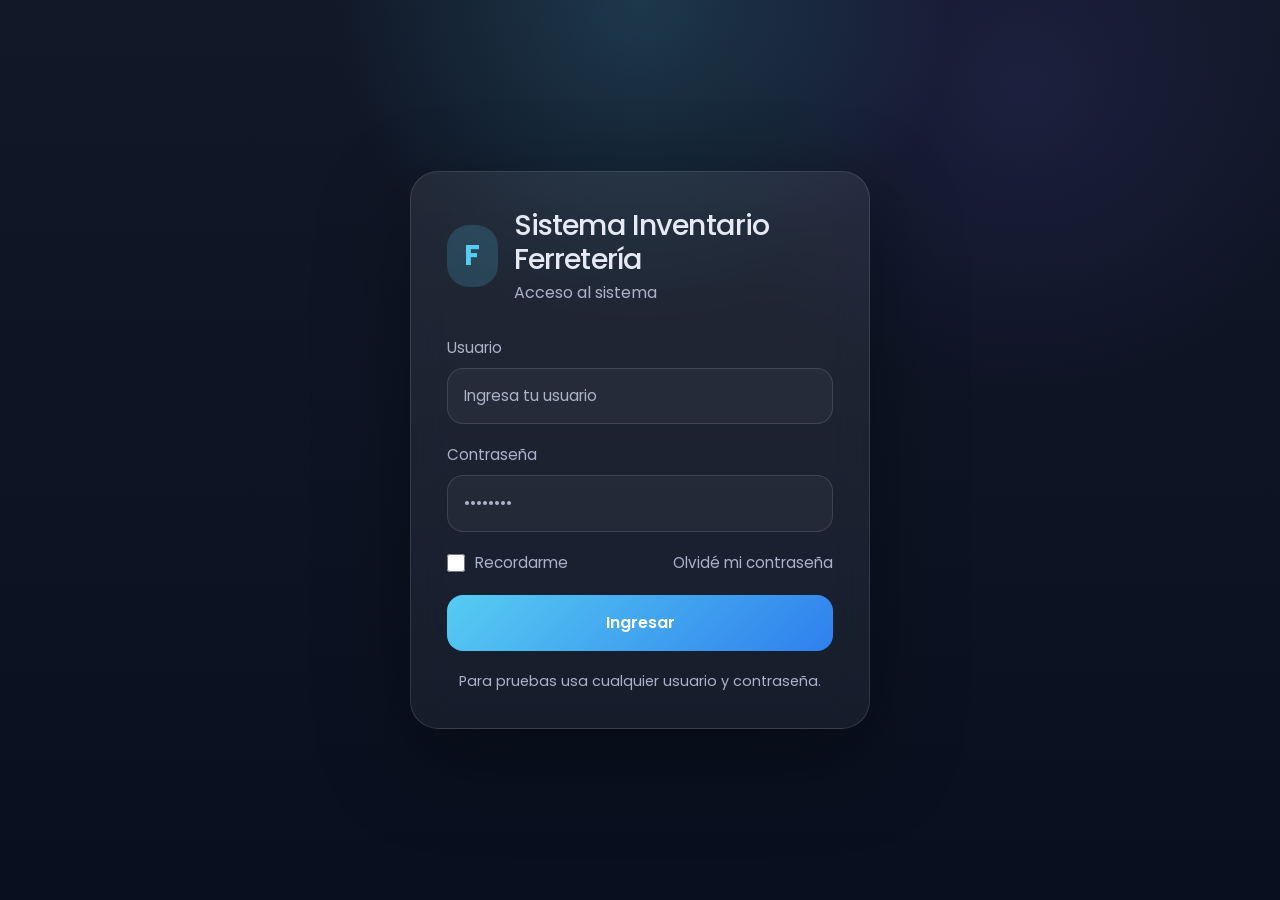
<file: index.html>
<!DOCTYPE html>
<html lang="es">
<head>
  <meta charset="UTF-8">
  <meta name="viewport" content="width=device-width, initial-scale=1.0">
  <title>Login Ferretería</title>
  <link rel="preconnect" href="https://fonts.googleapis.com">
  <link rel="preconnect" href="https://fonts.gstatic.com" crossorigin>
  <link href="https://fonts.googleapis.com/css2?family=Poppins:wght@400;500;600;700&display=swap" rel="stylesheet">
  <link rel="stylesheet" href="https://cdnjs.cloudflare.com/ajax/libs/font-awesome/6.5.1/css/all.min.css" referrerpolicy="no-referrer" />
  <link href="https://cdn.jsdelivr.net/npm/bootstrap@5.3.2/dist/css/bootstrap.min.css" rel="stylesheet" integrity="sha384-8bFch1e0xPz4Icm+GBJbT3gyPP5P3s3trl7T/0V8Zq0HsVn2gYx1RMdRR9r+z3bz" crossorigin="anonymous">
  <link rel="stylesheet" href="styles.css">
</head>
<body>
  <div class="login-wrapper">
    <div class="login-card">
      <div class="login-brand">
        <div class="brand-icon">F</div>
        <div>
          <h1>Sistema Inventario Ferretería</h1>
          <p>Acceso al sistema</p>
        </div>
      </div>
      <form id="loginForm" class="login-form">
        <div class="form-group">
          <label for="username">Usuario</label>
          <input type="text" id="username" name="username" placeholder="Ingresa tu usuario" autocomplete="username">
        </div>
        <div class="form-group">
          <label for="password">Contraseña</label>
          <input type="password" id="password" name="password" placeholder="••••••••" autocomplete="current-password">
        </div>
        <div class="form-bottom">
          <label class="checkbox">
            <input type="checkbox" id="remember">
            <span>Recordarme</span>
          </label>
          <button type="button" id="forgotButton" class="ghost">Olvidé mi contraseña</button>
        </div>
        <button type="submit" class="primary-btn">Ingresar</button>
        <p class="login-hint">Para pruebas usa cualquier usuario y contraseña.</p>
      </form>
      <div id="loginMessage" class="login-message"></div>
    </div>
  </div>
  <script src="https://cdn.jsdelivr.net/npm/bootstrap@5.3.2/dist/js/bootstrap.bundle.min.js" integrity="sha384-1f5vYpXkK2F7l4r9FkQ9sU9oI6F0kU8f4f3TOC4C2d0V8qG1b9TqK7pL3sB6c4fT" crossorigin="anonymous"></script>
  <script src="script.js"></script>
</body>
</html>
</file>
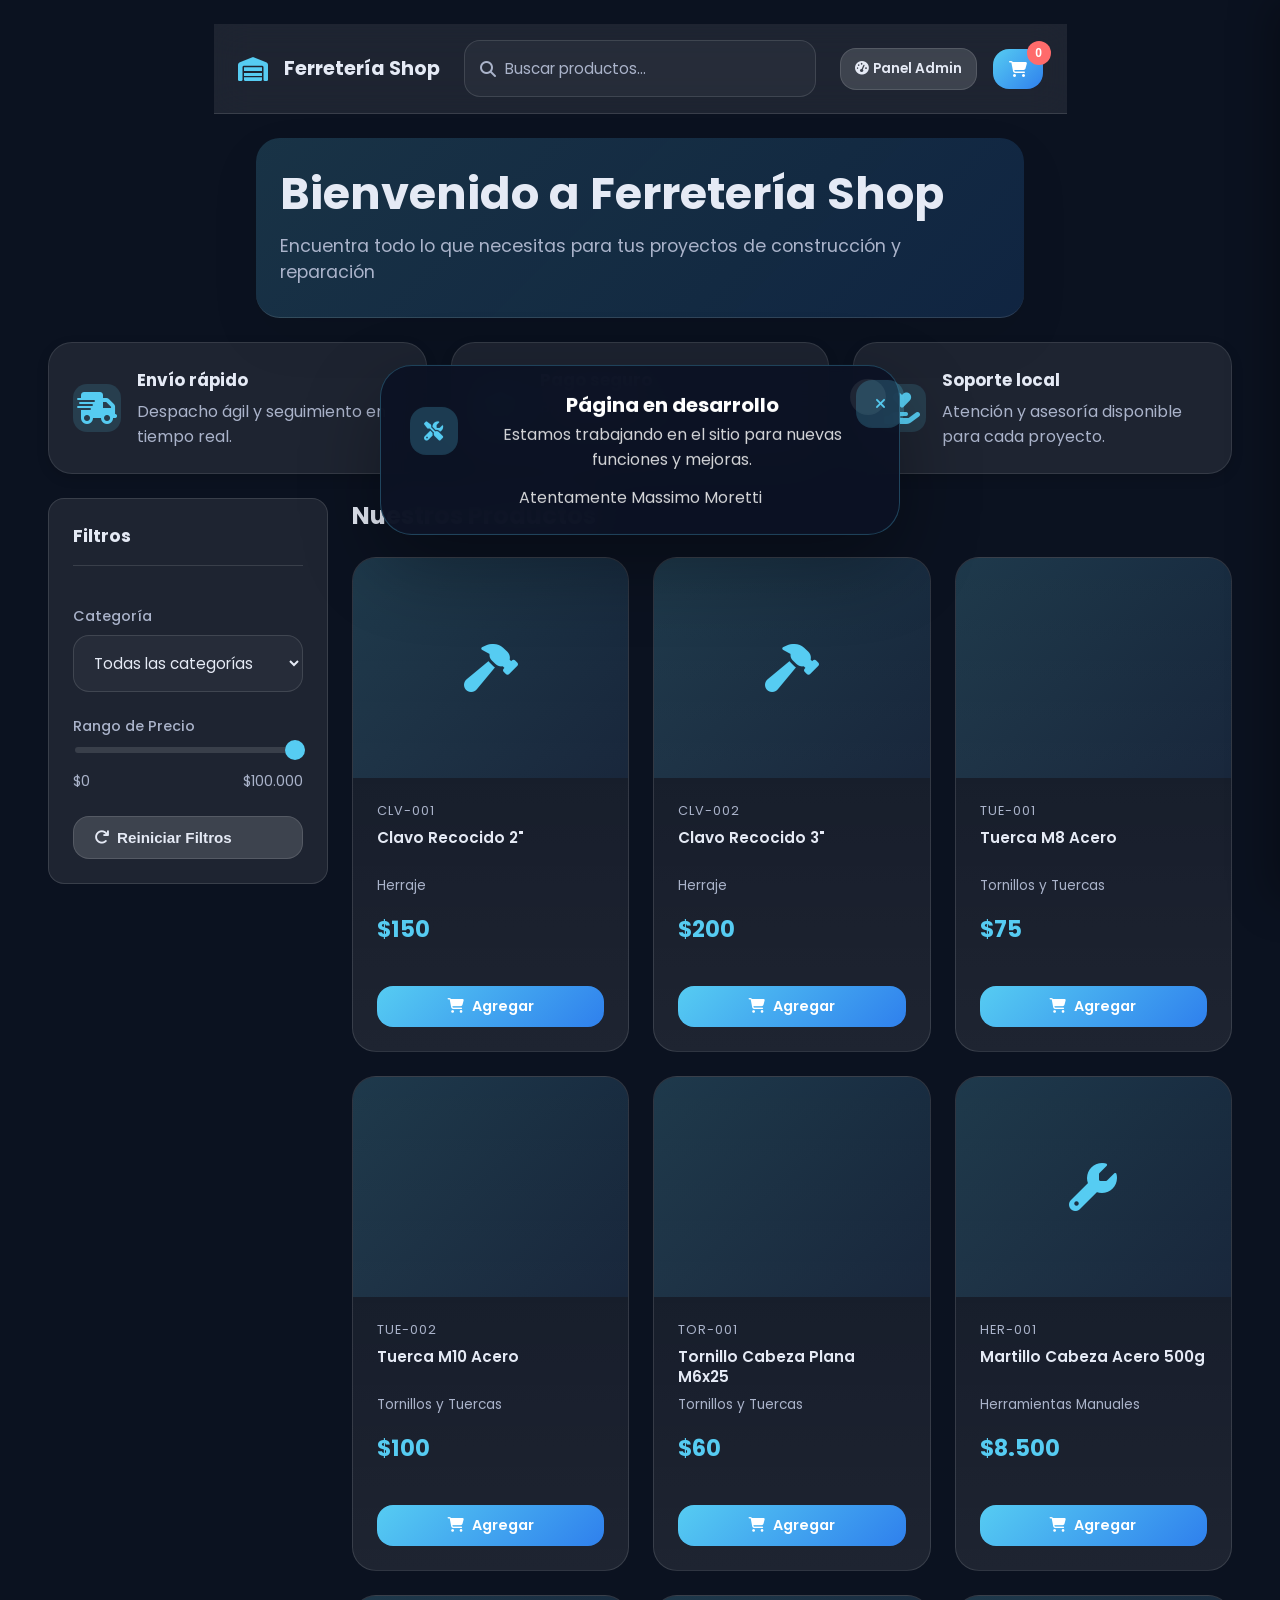
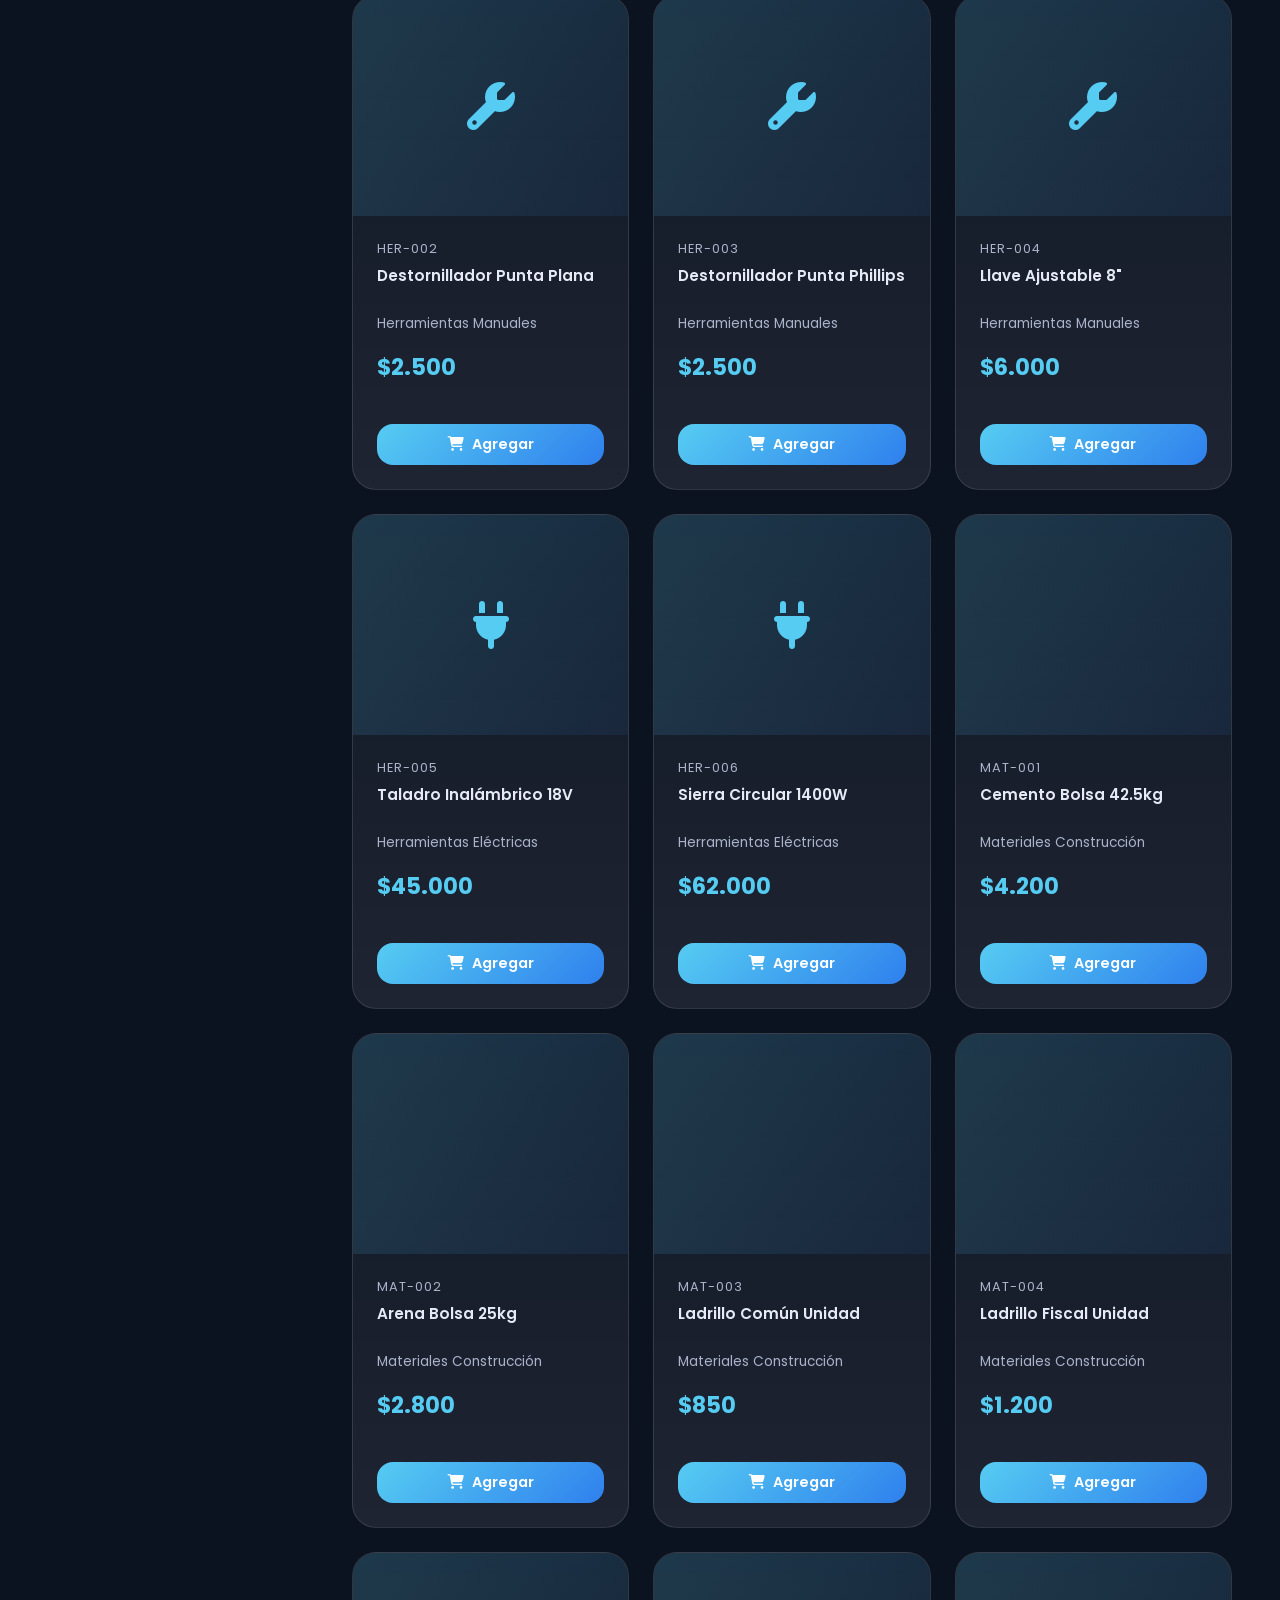
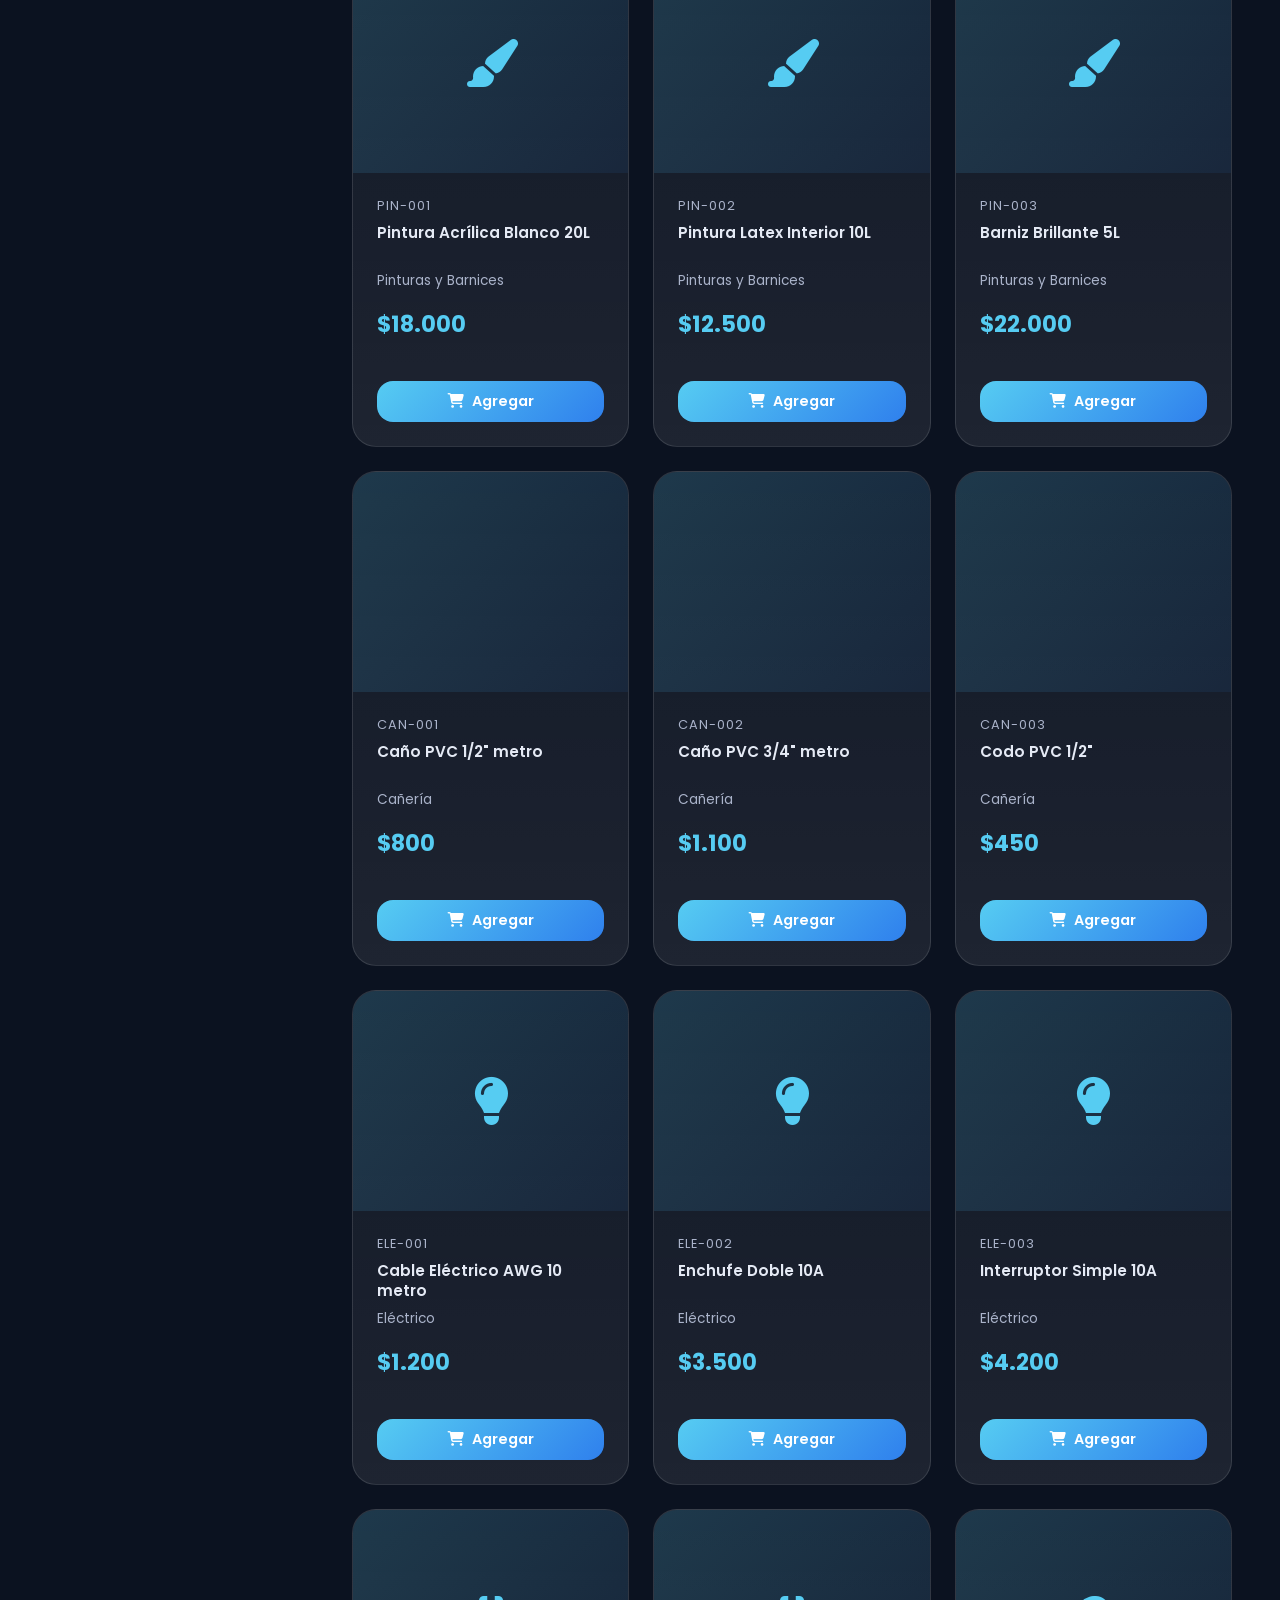
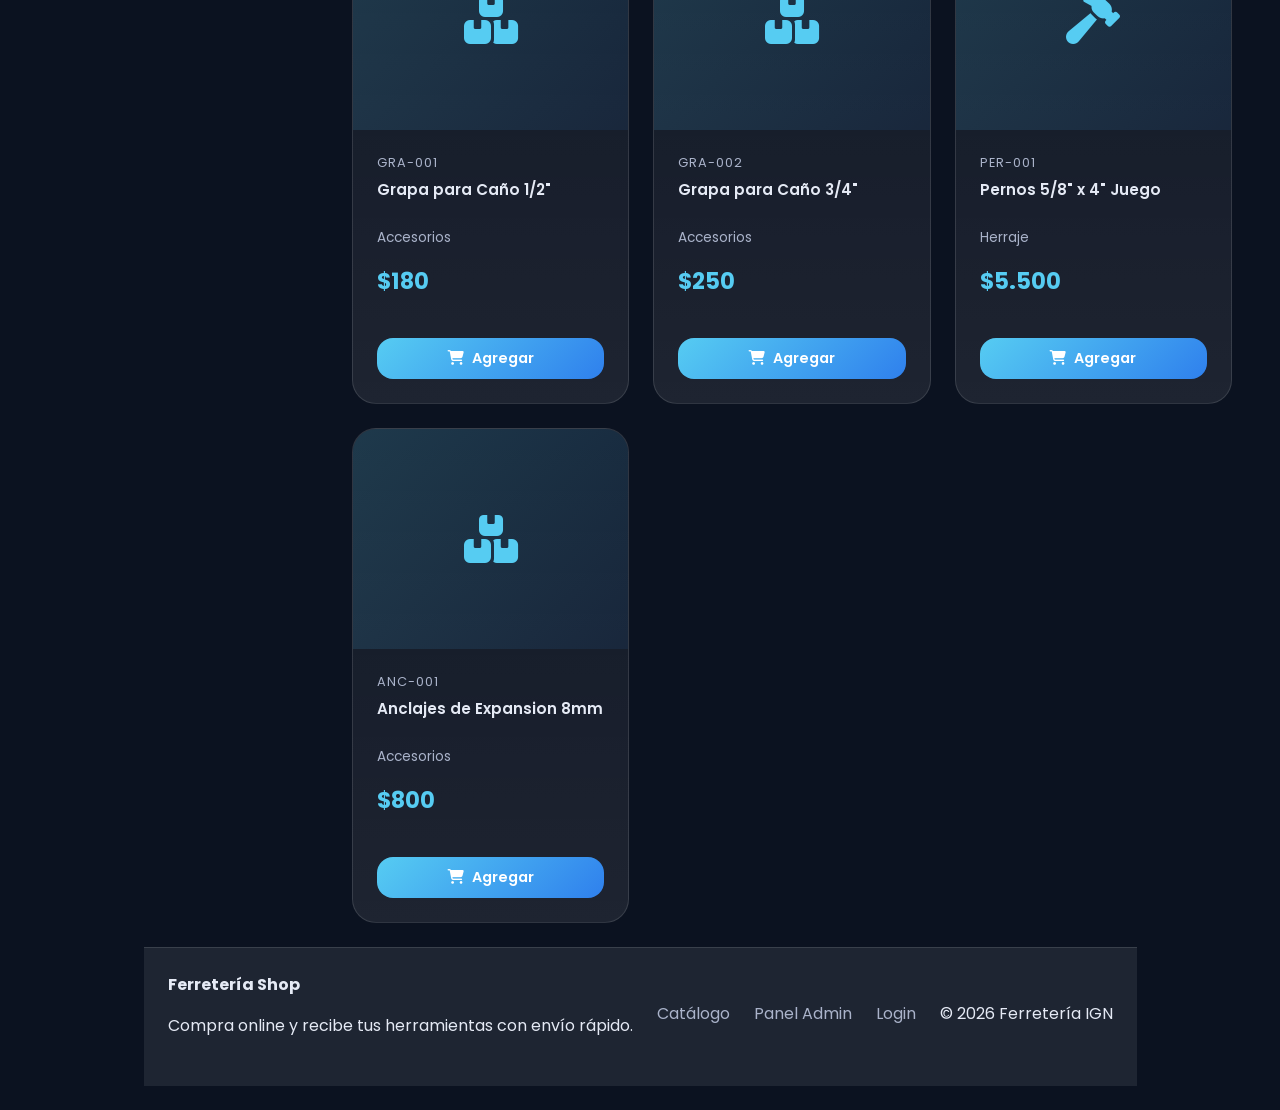
<file: tienda.html>
<!DOCTYPE html>
<html lang="es">
<head>
  <meta charset="UTF-8">
  <meta name="viewport" content="width=device-width, initial-scale=1.0">
  <title>Tienda Online - Ferretería</title>
  <link rel="preconnect" href="https://fonts.googleapis.com">
  <link rel="preconnect" href="https://fonts.gstatic.com" crossorigin>
  <link href="https://fonts.googleapis.com/css2?family=Poppins:wght@400;500;600;700&display=swap" rel="stylesheet">
  <link rel="stylesheet" href="https://cdnjs.cloudflare.com/ajax/libs/font-awesome/6.5.1/css/all.min.css" referrerpolicy="no-referrer" />
  <link rel="stylesheet" href="styles.css">
  <link rel="stylesheet" href="css/shop.css">
</head>
<body class="shop-body">
  <div class="site-alert" id="siteAlert">
    <div class="alert-content">
      <div class="alert-top">
        <i class="fas fa-tools"></i>
        <div>
          <strong>Página en desarrollo</strong>
          <p class="alert-text">Estamos trabajando en el sitio para nuevas funciones y mejoras.</p>
        </div>
      </div>
      <p class="alert-text">Atentamente Massimo Moretti</p>
    </div>
    <button class="alert-close" id="siteAlertClose" aria-label="Cerrar aviso">
      <i class="fas fa-times"></i>
    </button>
  </div>
  <!-- Header/Navegación -->
  <header class="shop-header">
    <div class="header-container">
      <div class="header-logo">
        <i class="fas fa-warehouse"></i>
        <span>Ferretería Shop</span>
      </div>

      <div class="header-search">
        <input type="text" id="searchProducts" placeholder="Buscar productos...">
        <i class="fas fa-search"></i>
      </div>

      <div class="header-actions">
        <a class="btn btn-secondary btn-small header-link" href="dashboard.html">
          <i class="fas fa-tachometer-alt"></i>
          <span>Panel Admin</span>
        </a>
        <button class="btn-cart" id="cartToggle">
          <i class="fas fa-shopping-cart"></i>
          <span class="cart-badge" id="cartBadge">0</span>
        </button>
      </div>
    </div>
  </header>

  <!-- Hero Section -->
  <section class="hero">
    <div class="hero-content">
      <h1>Bienvenido a Ferretería Shop</h1>
      <p>Encuentra todo lo que necesitas para tus proyectos de construcción y reparación</p>
    </div>
  </section>

  <section class="shop-highlights">
    <div class="highlight-card">
      <i class="fas fa-truck-fast"></i>
      <div>
        <h3>Envío rápido</h3>
        <p>Despacho ágil y seguimiento en tiempo real.</p>
      </div>
    </div>
    <div class="highlight-card">
      <i class="fas fa-shield-halved"></i>
      <div>
        <h3>Pago seguro</h3>
        <p>Pago seguro con tarjetas y medios locales.</p>
      </div>
    </div>
    <div class="highlight-card">
      <i class="fas fa-hand-holding-heart"></i>
      <div>
        <h3>Soporte local</h3>
        <p>Atención y asesoría disponible para cada proyecto.</p>
      </div>
    </div>
  </section>

  <!-- Main Content -->
  <main class="shop-main">
    <!-- Filtros Sidebar -->
    <aside class="filters-sidebar">
      <div class="filters-header">
        <h3>Filtros</h3>
        <button class="filters-toggle-close" id="filtersClose">
          <i class="fas fa-times"></i>
        </button>
      </div>

      <div class="filter-group">
        <label for="categorySelect">Categoría</label>
        <select id="categorySelect" class="filter-select">
          <option value="">Todas las categorías</option>
        </select>
      </div>

      <div class="filter-group">
        <label>Rango de Precio</label>
        <input type="range" id="priceRange" min="0" max="100000" step="1000" value="100000">
        <div class="price-display">
          <span>$0</span>
          <span id="priceValue">$100.000</span>
        </div>
      </div>

      <button class="btn btn-secondary" id="resetFilters">
        <i class="fas fa-redo"></i>
        Reiniciar Filtros
      </button>
    </aside>

    <!-- Productos Grid -->
    <section class="products-section">
      <div class="products-header">
        <h2>Nuestros Productos</h2>
        <button class="filters-toggle" id="filtersToggle">
          <i class="fas fa-filter"></i>
        </button>
      </div>

      <div class="products-grid" id="productsGrid">
        <!-- Productos dinámicos -->
      </div>

      <div id="noProducts" style="display: none;">
        <p style="text-align: center; color: var(--text-muted); padding: 60px 20px;">
          No se encontraron productos. Intenta con otros filtros.
        </p>
      </div>
    </section>
  </main>

  <!-- Sidebar Carrito -->
  <div id="cartSidebar" class="cart-sidebar">
    <div class="cart-header">
      <h2>Mi Carrito</h2>
      <button class="close-btn" id="cartClose">
        <i class="fas fa-times"></i>
      </button>
    </div>

    <div class="cart-items-container">
      <div id="cartItems" class="cart-items">
        <!-- Items dinámicos -->
      </div>
      <div id="emptyCart" class="empty-cart">
        <i class="fas fa-shopping-cart"></i>
        <p>Tu carrito está vacío</p>
      </div>
    </div>

    <div class="cart-footer">
      <div class="cart-totals">
        <div class="totals-row">
          <span>Subtotal</span>
          <span id="cartSubtotal">$0</span>
        </div>
        <div class="totals-row">
          <span>IVA (19%)</span>
          <span id="cartIVA">$0</span>
        </div>
        <div class="totals-row shipping-row" style="display: none;" id="shippingRow">
          <span>Envío</span>
          <span id="cartShipping">$0</span>
        </div>
        <div class="totals-row total-row">
          <span>Total</span>
          <span id="cartTotal">$0</span>
        </div>
      </div>

      <button class="btn btn-primary btn-shipping" id="calcShippingBtn">
        <i class="fas fa-map-marker-alt"></i>
        <span>Calcular Envío</span>
      </button>

      <button class="btn btn-success btn-checkout" id="checkoutBtn" style="display: none;">
        <i class="fas fa-credit-card"></i>
        <span>Procesar Compra</span>
      </button>
    </div>
  </div>

  <!-- Modal Geolocalización -->
  <div id="shippingModal" class="modal-overlay">
    <div class="modal">
      <div class="modal-header">
        <h2>Calcular Costo de Envío</h2>
        <button class="modal-close" id="shippingModalClose">
          <i class="fas fa-times"></i>
        </button>
      </div>

      <div class="shipping-options">
        <div class="shipping-option">
          <h3>
            <i class="fas fa-location-dot"></i>
            Usar Geolocalización
          </h3>
          <p>Detectaremos tu ubicación automáticamente</p>
          <button class="btn btn-primary" id="useGeolocBtn">
            <i class="fas fa-map-marker-alt"></i>
            Detectar Ubicación
          </button>
        </div>

        <div class="shipping-divider">O</div>

        <div class="shipping-option">
          <h3>
            <i class="fas fa-map"></i>
            Seleccionar Comuna
          </h3>
          <p>Elige tu zona de entrega</p>
          <select id="communeSelect" class="filter-select">
            <option value="">Selecciona una comuna</option>
          </select>
          <button class="btn btn-primary" id="useCommuneBtn">
            <i class="fas fa-check"></i>
            Confirmar
          </button>
        </div>
      </div>

      <div id="geolocLoading" style="display: none; text-align: center; padding: 20px;">
        <div class="spinner"></div>
        <p>Detectando ubicación...</p>
      </div>

      <div id="shippingResult" style="display: none;">
        <div class="result-content">
          <h4>Detalles del Envío</h4>
          <div class="result-row">
            <span>Distancia:</span>
            <strong id="resultDistance">0 km</strong>
          </div>
          <div class="result-row">
            <span>Costo de Envío:</span>
            <strong id="resultShippingCost">$0</strong>
          </div>
          <button class="btn btn-success" id="confirmShippingBtn">
            <i class="fas fa-check"></i>
            Confirmar Envío
          </button>
        </div>
      </div>
    </div>
  </div>

  <!-- Modal Confirmación Compra -->
  <div id="checkoutModal" class="modal-overlay">
    <div class="modal">
      <div class="modal-header">
        <h2>Confirmación de Compra</h2>
        <button class="modal-close" id="checkoutModalClose">
          <i class="fas fa-times"></i>
        </button>
      </div>

      <div id="orderConfirmation">
        <div class="confirmation-icon">
          <i class="fas fa-check-circle"></i>
        </div>
        <h3 id="confirmOrderId">Orden #ORD-123456</h3>
        <div class="confirmation-details">
          <div class="detail-row">
            <span>Total:</span>
            <strong id="confirmTotal">$0</strong>
          </div>
          <div class="detail-row">
            <span>Productos:</span>
            <strong id="confirmItemCount">0</strong>
          </div>
          <div class="detail-row">
            <span>Estado:</span>
            <strong style="color: var(--warning);">Pendiente de Envío</strong>
          </div>
        </div>

        <div class="confirmation-actions">
          <button class="btn btn-secondary" id="continueShoppingBtn">
            <i class="fas fa-arrow-left"></i>
            Seguir Comprando
          </button>
          <button class="btn btn-primary" id="downloadReceiptBtn">
            <i class="fas fa-download"></i>
            Descargar Recibo
          </button>
        </div>
      </div>
    </div>
  </div>

  <!-- Spinner -->
  <div id="globalSpinner" style="display: none;">
    <div class="spinner"></div>
  </div>

  <footer class="shop-footer">
    <div class="footer-inner">
      <div>
        <strong>Ferretería Shop</strong>
        <p>Compra online y recibe tus herramientas con envío rápido.</p>
      </div>
      <div class="footer-links">
        <a href="tienda.html">Catálogo</a>
        <a href="dashboard.html">Panel Admin</a>
        <a href="index.html">Login</a>
      </div>
      <div>
        <span>© 2026 Ferretería IGN</span>
      </div>
    </div>
  </footer>

  <!-- Scripts -->
  <script src="js/data-manager.js"></script>
  <script src="js/data-init.js"></script>
  <script src="js/utils.js"></script>
  <script src="js/shop.js"></script>
</body>
</html>
</file>
<file: styles.css>
:root {
  --bg: #0b1220;
  --panel: rgba(255, 255, 255, 0.08);
  --panel-strong: rgba(255, 255, 255, 0.14);
  --text: #e5eaf5;
  --text-muted: #aab3ca;
  --accent: #56ccf2;
  --accent-dark: #2f80ed;
  --danger: #ff6b6b;
  --success: #2ecc71;
  --warning: #f39c12;
  --info: #3498db;
  --border-radius-sm: 8px;
  --border-radius-md: 16px;
  --border-radius-lg: 24px;
  --transition: 0.25s ease;
  --box-shadow-sm: 0 4px 12px rgba(0,0,0,0.15);
  --box-shadow-md: 0 12px 32px rgba(0,0,0,0.25);
  --spacing-xs: 4px;
  --spacing-sm: 8px;
  --spacing-md: 16px;
  --spacing-lg: 24px;
  --spacing-xl: 32px;
}

* {
  box-sizing: border-box;
}

body {
  margin: 0;
  min-height: 100vh;
  font-family: 'Poppins', sans-serif;
  background: radial-gradient(circle at top, rgba(86, 204, 242, 0.18), transparent 28%),
              radial-gradient(circle at 80% 10%, rgba(109, 92, 230, 0.12), transparent 24%),
              linear-gradient(180deg, #111827 0%, #08101f 100%);
  color: var(--text);
  display: grid;
  place-items: center;
  padding: 24px;
}

.login-wrapper {
  width: min(460px, 100%);
}

.login-card {
  background: linear-gradient(180deg, rgba(255,255,255,0.08), rgba(255,255,255,0.05));
  border: 1px solid rgba(255, 255, 255, 0.12);
  border-radius: 28px;
  padding: 36px;
  backdrop-filter: blur(18px);
  box-shadow: 0 30px 90px rgba(0,0,0,0.35);
}

.login-brand {
  display: flex;
  align-items: center;
  gap: 16px;
  margin-bottom: 32px;
}

.brand-icon {
  width: 62px;
  height: 62px;
  border-radius: 22px;
  display: grid;
  place-items: center;
  background: rgba(86, 204, 242, 0.18);
  color: var(--accent);
  font-size: 1.75rem;
  font-weight: 700;
}

.login-brand h1 {
  margin: 0;
  font-size: 1.8rem;
  letter-spacing: -0.03em;
}

.login-brand p {
  margin: 4px 0 0;
  color: var(--text-muted);
}

.login-form {
  display: grid;
  gap: 20px;
}

.form-group {
  display: grid;
  gap: 8px;
}

.form-group label {
  font-size: 0.95rem;
  color: var(--text-muted);
}

.form-group input {
  width: 100%;
  padding: 16px 18px;
  border-radius: 16px;
  border: 1px solid rgba(255,255,255,0.16);
  background: rgba(255, 255, 255, 0.06);
  color: var(--text);
  font-size: 1rem;
  outline: none;
  transition: border-color 0.25s ease, box-shadow 0.25s ease;
}

.form-group input:focus {
  border-color: rgba(86, 204, 242, 0.55);
  box-shadow: 0 0 0 4px rgba(86, 204, 242, 0.08);
}

.form-bottom {
  display: flex;
  justify-content: space-between;
  align-items: center;
  gap: 12px;
  flex-wrap: wrap;
}

.checkbox {
  display: inline-flex;
  align-items: center;
  gap: 10px;
  font-size: 0.95rem;
  color: var(--text-muted);
}

.checkbox input {
  width: 18px;
  height: 18px;
  accent-color: var(--accent);
}

.ghost {
  background: transparent;
  border: none;
  color: var(--text-muted);
  cursor: pointer;
  padding: 0;
  font-size: 0.95rem;
}

.ghost:hover {
  color: var(--accent);
}

.primary-btn {
  width: 100%;
  padding: 16px 18px;
  border: none;
  border-radius: 16px;
  color: white;
  background: linear-gradient(135deg, var(--accent), var(--accent-dark));
  font-size: 1rem;
  font-weight: 600;
  cursor: pointer;
  transition: transform 0.2s ease, box-shadow 0.2s ease;
}

.primary-btn:hover {
  transform: translateY(-2px);
  box-shadow: 0 18px 28px rgba(46, 144, 255, 0.24);
}

.login-hint {
  margin: 0;
  font-size: 0.9rem;
  color: var(--text-muted);
  text-align: center;
}

.login-message {
  margin-top: 24px;
  padding: 16px 18px;
  border-radius: 16px;
  background: rgba(86, 204, 242, 0.12);
  color: var(--accent);
  display: none;
}

.login-message.error {
  background: rgba(255, 108, 108, 0.15);
  color: var(--danger);
}

/* ============ COMPONENTES GENERALES ============ */

/* Tablas */
.table-container {
  width: 100%;
  overflow-x: auto;
  border-radius: var(--border-radius-md);
  border: 1px solid rgba(255, 255, 255, 0.12);
}

table {
  width: 100%;
  border-collapse: collapse;
  background: var(--panel);
}

th {
  padding: 16px;
  text-align: left;
  font-weight: 600;
  color: var(--text);
  border-bottom: 1px solid rgba(255, 255, 255, 0.12);
  background: var(--panel-strong);
  font-size: 0.9rem;
}

td {
  padding: 16px;
  border-bottom: 1px solid rgba(255, 255, 255, 0.08);
  font-size: 0.95rem;
}

tr:hover {
  background: rgba(255, 255, 255, 0.04);
}

tr.alert-low-stock {
  background: rgba(255, 107, 107, 0.1) !important;
}

/* Modales */
.modal-overlay {
  position: fixed;
  top: 0;
  left: 0;
  right: 0;
  bottom: 0;
  background: rgba(0, 0, 0, 0.5);
  display: none;
  place-items: center;
  z-index: 1000;
  animation: fadeIn 0.25s ease;
}

.modal-overlay.active {
  display: flex;
}

.modal {
  background: linear-gradient(180deg, rgba(255,255,255,0.08), rgba(255,255,255,0.05));
  border: 1px solid rgba(255, 255, 255, 0.12);
  border-radius: var(--border-radius-lg);
  padding: var(--spacing-lg);
  backdrop-filter: blur(18px);
  box-shadow: var(--box-shadow-md);
  width: min(500px, 90vw);
  max-height: 90vh;
  overflow-y: auto;
  animation: slideUp 0.25s ease;
}

.modal-header {
  display: flex;
  justify-content: space-between;
  align-items: center;
  margin-bottom: var(--spacing-lg);
  border-bottom: 1px solid rgba(255, 255, 255, 0.12);
  padding-bottom: var(--spacing-md);
}

.modal-header h2 {
  margin: 0;
  font-size: 1.5rem;
}

.modal-close {
  background: none;
  border: none;
  color: var(--text);
  cursor: pointer;
  font-size: 1.5rem;
  padding: 0;
  width: 32px;
  height: 32px;
  display: grid;
  place-items: center;
  transition: color var(--transition);
}

.modal-close:hover {
  color: var(--accent);
}

/* Botones */
.btn {
  padding: 12px 20px;
  border: none;
  border-radius: var(--border-radius-md);
  font-size: 0.95rem;
  font-weight: 600;
  cursor: pointer;
  transition: all var(--transition);
  display: inline-flex;
  align-items: center;
  gap: var(--spacing-sm);
}

.btn-primary {
  background: linear-gradient(135deg, var(--accent), var(--accent-dark));
  color: white;
}

.btn-primary:hover {
  transform: translateY(-2px);
  box-shadow: 0 8px 20px rgba(86, 204, 242, 0.3);
}

.btn-secondary {
  background: var(--panel-strong);
  color: var(--text);
  border: 1px solid rgba(255, 255, 255, 0.12);
}

.btn-secondary:hover {
  background: rgba(255, 255, 255, 0.12);
}

.btn-danger {
  background: rgba(255, 107, 107, 0.2);
  color: var(--danger);
  border: 1px solid rgba(255, 107, 107, 0.4);
}

.btn-danger:hover {
  background: rgba(255, 107, 107, 0.3);
}

.btn-success {
  background: rgba(46, 204, 113, 0.2);
  color: var(--success);
}

.btn-success:hover {
  background: rgba(46, 204, 113, 0.3);
}

.btn-small {
  padding: 8px 12px;
  font-size: 0.85rem;
}

.btn-icon {
  width: 40px;
  height: 40px;
  padding: 0;
  display: flex;
  align-items: center;
  justify-content: center;
  border-radius: 50%;
}

/* Inputs */
input[type="text"],
input[type="email"],
input[type="number"],
input[type="password"],
select,
textarea {
  width: 100%;
  padding: var(--spacing-md);
  border-radius: var(--border-radius-md);
  border: 1px solid rgba(255, 255, 255, 0.12);
  background: rgba(255, 255, 255, 0.04);
  color: var(--text);
  font-size: 0.95rem;
  font-family: 'Poppins', sans-serif;
  outline: none;
  transition: border-color var(--transition), box-shadow var(--transition);
}

input:focus,
select:focus,
textarea:focus {
  border-color: rgba(86, 204, 242, 0.55);
  box-shadow: 0 0 0 4px rgba(86, 204, 242, 0.08);
}

input::placeholder {
  color: var(--text-muted);
}

/* Notificaciones/Toasts */
.notification {
  position: fixed;
  bottom: 24px;
  right: 24px;
  padding: 16px 20px;
  border-radius: var(--border-radius-md);
  backdrop-filter: blur(18px);
  border: 1px solid rgba(255, 255, 255, 0.12);
  display: flex;
  align-items: center;
  gap: var(--spacing-sm);
  z-index: 2000;
  animation: slideInRight 0.3s ease;
  max-width: 400px;
}

.notification.success {
  background: rgba(46, 204, 113, 0.15);
  color: var(--success);
  border-color: rgba(46, 204, 113, 0.3);
}

.notification.danger {
  background: rgba(255, 107, 107, 0.15);
  color: var(--danger);
  border-color: rgba(255, 107, 107, 0.3);
}

.notification.info {
  background: rgba(52, 152, 219, 0.15);
  color: var(--info);
  border-color: rgba(52, 152, 219, 0.3);
}

.notification.warning {
  background: rgba(243, 156, 18, 0.15);
  color: var(--warning);
  border-color: rgba(243, 156, 18, 0.3);
}

/* Tarjetas */
.card {
  background: var(--panel);
  border: 1px solid rgba(255, 255, 255, 0.12);
  border-radius: var(--border-radius-md);
  padding: var(--spacing-lg);
  transition: all var(--transition);
}

.card:hover {
  background: var(--panel-strong);
  transform: translateY(-4px);
  box-shadow: var(--box-shadow-md);
}

.card-title {
  font-size: 1.1rem;
  font-weight: 600;
  margin: 0 0 var(--spacing-sm) 0;
}

.card-text {
  margin: 0;
  color: var(--text-muted);
  font-size: 0.9rem;
}

/* Grid Layouts */
.grid {
  display: grid;
  gap: var(--spacing-lg);
}

.grid-cols-1 {
  grid-template-columns: 1fr;
}

.grid-cols-2 {
  grid-template-columns: repeat(2, 1fr);
}

.grid-cols-3 {
  grid-template-columns: repeat(3, 1fr);
}

.grid-cols-4 {
  grid-template-columns: repeat(4, 1fr);
}

/* Flexbox Utilities */
.flex {
  display: flex;
}

.flex-between {
  display: flex;
  justify-content: space-between;
  align-items: center;
}

.flex-center {
  display: flex;
  justify-content: center;
  align-items: center;
}

.gap-sm {
  gap: var(--spacing-sm);
}

.gap-md {
  gap: var(--spacing-md);
}

.gap-lg {
  gap: var(--spacing-lg);
}

/* Badge */
.badge {
  display: inline-flex;
  align-items: center;
  gap: 4px;
  padding: 6px 12px;
  border-radius: 20px;
  font-size: 0.8rem;
  font-weight: 600;
}

.badge-danger {
  background: rgba(255, 107, 107, 0.2);
  color: var(--danger);
}

.badge-success {
  background: rgba(46, 204, 113, 0.2);
  color: var(--success);
}

.badge-warning {
  background: rgba(243, 156, 18, 0.2);
  color: var(--warning);
}

.badge-info {
  background: rgba(52, 152, 219, 0.18);
  color: #3498db;
}

/* Animaciones */
@keyframes fadeIn {
  from {
    opacity: 0;
  }
  to {
    opacity: 1;
  }
}

@keyframes slideUp {
  from {
    transform: translateY(20px);
    opacity: 0;
  }
  to {
    transform: translateY(0);
    opacity: 1;
  }
}

@keyframes slideInRight {
  from {
    transform: translateX(100%);
    opacity: 0;
  }
  to {
    transform: translateX(0);
    opacity: 1;
  }
}

@keyframes slideInLeft {
  from {
    transform: translateX(-100%);
    opacity: 0;
  }
  to {
    transform: translateX(0);
    opacity: 1;
  }
}

@keyframes pulse {
  0%, 100% {
    opacity: 1;
  }
  50% {
    opacity: 0.5;
  }
}

@media (max-width: 520px) {
  .login-card {
    padding: 28px 20px;
  }
}

/* Responsive Grid */
@media (max-width: 1024px) {
  .grid-cols-4 {
    grid-template-columns: repeat(3, 1fr);
  }

  .grid-cols-3 {
    grid-template-columns: repeat(2, 1fr);
  }
}

@media (max-width: 768px) {
  .grid-cols-3 {
    grid-template-columns: 1fr;
  }

  .grid-cols-2 {
    grid-template-columns: 1fr;
  }

  table {
    font-size: 0.85rem;
  }

  th, td {
    padding: 12px;
  }

  .modal {
    width: 95vw;
  }

  .notification {
    bottom: 16px;
    right: 16px;
    left: 16px;
    max-width: none;
  }
}

@media (max-width: 480px) {
  body {
    padding: 12px;
  }

  .btn {
    padding: 10px 16px;
    font-size: 0.9rem;
  }

  .modal {
    padding: var(--spacing-md);
  }

  th, td {
    padding: 8px 12px;
    font-size: 0.8rem;
  }
}
</file>
<file: css/shop.css>
/* ============ TIENDA ONLINE STYLES ============ */

.shop-body {
  display: flex;
  flex-direction: column;
  min-height: 100vh;
  background: var(--bg);
}

/* ============ HEADER ============ */

.shop-header {
  background: var(--panel);
  border-bottom: 1px solid rgba(255, 255, 255, 0.12);
  padding: var(--spacing-md) var(--spacing-lg);
  position: sticky;
  top: 0;
  z-index: 50;
  backdrop-filter: blur(18px);
}

.site-alert {
  position: fixed;
  top: 50%;
  left: 50%;
  transform: translate(-50%, -50%);
  z-index: 120;
  display: flex;
  align-items: stretch;
  justify-content: center;
  width: min(92%, 520px);
  padding: 1.5rem 1.8rem;
  background: rgba(12, 18, 36, 0.96);
  border: 1px solid rgba(86, 204, 242, 0.28);
  border-radius: 2rem;
  box-shadow: 0 30px 80px rgba(0, 0, 0, 0.32);
  color: #f7fbff;
  backdrop-filter: blur(22px);
  animation: floatAlert 0.8s ease-out;
  text-align: center;
}

.site-alert .alert-content {
  display: flex;
  flex-direction: column;
  align-items: center;
  gap: 0.8rem;
}

.site-alert .alert-top {
  display: flex;
  align-items: center;
  gap: 1rem;
  width: 100%;
  justify-content: center;
}

.site-alert i {
  flex-shrink: 0;
  width: 48px;
  height: 48px;
  display: grid;
  place-items: center;
  border-radius: 16px;
  background: rgba(86, 204, 242, 0.22);
  color: var(--accent);
  font-size: 1.2rem;
}

.site-alert strong {
  display: block;
  font-size: 1.25rem;
  color: #fff;
  margin-bottom: 0.15rem;
}

.site-alert .alert-subtitle {
  margin: 0;
  color: rgba(255, 255, 255, 0.68);
  font-size: 0.88rem;
}

.site-alert .alert-text {
  margin: 0;
  color: rgba(255, 255, 255, 0.82);
  font-size: 1rem;
  max-width: 460px;
}

.site-alert .alert-close {
  position: absolute;
  top: 0.8rem;
  right: 0.8rem;
  width: 36px;
  height: 36px;
  border: none;
  background: rgba(255, 255, 255, 0.08);
  color: rgba(255, 255, 255, 0.88);
  border-radius: 50%;
  cursor: pointer;
  display: grid;
  place-items: center;
  transition: background 0.2s ease;
}

.site-alert .alert-close:hover {
  background: rgba(255, 255, 255, 0.16);
}

.site-alert .alert-close i {
  font-size: 0.9rem;
}

@keyframes floatAlert {
  from { transform: translateY(-15px); opacity: 0; }
  to { transform: translateY(0); opacity: 1; }
}

.header-container {
  max-width: 1400px;
  margin: 0 auto;
  display: flex;
  align-items: center;
  gap: var(--spacing-lg);
  justify-content: space-between;
}

.header-logo {
  display: flex;
  align-items: center;
  gap: var(--spacing-md);
  font-size: 1.2rem;
  font-weight: 700;
  color: var(--text);
  min-width: 200px;
}

.header-logo i {
  color: var(--accent);
  font-size: 1.5rem;
}

.header-search {
  flex: 1;
  max-width: 400px;
  position: relative;
}

.header-search input {
  width: 100%;
  padding: var(--spacing-md) var(--spacing-md) var(--spacing-md) 40px;
  border-radius: var(--border-radius-md);
  border: 1px solid rgba(255, 255, 255, 0.12);
  background: rgba(255, 255, 255, 0.04);
  color: var(--text);
  font-size: 0.95rem;
}

.header-search i {
  position: absolute;
  left: var(--spacing-md);
  top: 50%;
  transform: translateY(-50%);
  color: var(--text-muted);
}

.header-actions {
  display: flex;
  gap: var(--spacing-md);
}

.btn-cart {
  position: relative;
  background: linear-gradient(135deg, var(--accent), var(--accent-dark));
  border: none;
  color: white;
  padding: 12px 16px;
  border-radius: var(--border-radius-md);
  cursor: pointer;
  font-size: 1rem;
  transition: all var(--transition);
  display: flex;
  align-items: center;
  gap: var(--spacing-sm);
}

.btn-cart:hover {
  transform: translateY(-2px);
  box-shadow: 0 8px 20px rgba(86, 204, 242, 0.3);
}

.cart-badge {
  position: absolute;
  top: -8px;
  right: -8px;
  background: var(--danger);
  color: white;
  width: 24px;
  height: 24px;
  border-radius: 50%;
  display: flex;
  align-items: center;
  justify-content: center;
  font-size: 0.75rem;
  font-weight: 700;
}

/* ============ HERO SECTION ============ */

.hero {
  background: linear-gradient(135deg, rgba(86, 204, 242, 0.18), rgba(46, 144, 255, 0.15));
  padding: var(--spacing-xl) var(--spacing-lg);
  border-bottom: 1px solid rgba(255, 255, 255, 0.12);
  border-radius: var(--border-radius-lg);
  box-shadow: 0 20px 50px rgba(0, 0, 0, 0.08);
  margin: var(--spacing-lg);
  margin-bottom: 0;
}

.hero-content {
  max-width: 860px;
  margin: 0 auto;
}

.hero-content h1 {
  margin: 0;
  font-size: 2.8rem;
  color: var(--text);
  margin-bottom: var(--spacing-md);
  line-height: 1.05;
}

.hero-content p {
  margin: 0;
  font-size: 1.1rem;
  color: var(--text-muted);
  max-width: 720px;
  margin-left: auto;
  margin-right: auto;
}

.shop-highlights {
  max-width: 1400px;
  margin: 0 auto;
  margin-top: var(--spacing-lg);
  padding: 0 var(--spacing-lg);
  display: grid;
  grid-template-columns: repeat(3, minmax(220px, 1fr));
  gap: var(--spacing-lg);
}

.highlight-card {
  display: flex;
  align-items: center;
  gap: var(--spacing-md);
  padding: var(--spacing-lg);
  background: var(--panel);
  border: 1px solid rgba(255, 255, 255, 0.1);
  border-radius: var(--border-radius-lg);
  box-shadow: var(--box-shadow-sm);
}

.highlight-card i {
  color: var(--accent);
  font-size: 2rem;
  min-width: 48px;
  min-height: 48px;
  display: grid;
  place-items: center;
  border-radius: 14px;
  background: rgba(86, 204, 242, 0.15);
}

.highlight-card h3 {
  margin: 0 0 6px 0;
  font-size: 1.05rem;
  color: var(--text);
}

.highlight-card p {
  margin: 0;
  color: var(--text-muted);
}

/* ============ SHOP MAIN ============ */

.shop-main {
  max-width: 1400px;
  margin: 0 auto;
  width: 100%;
  padding: var(--spacing-lg);
  display: grid;
  grid-template-columns: 280px 1fr;
  gap: var(--spacing-lg);
  flex: 1;
}

/* ============ FILTROS SIDEBAR ============ */

.filters-sidebar {
  background: var(--panel);
  border: 1px solid rgba(255, 255, 255, 0.12);
  border-radius: var(--border-radius-md);
  padding: var(--spacing-lg);
  height: fit-content;
  position: sticky;
  top: 100px;
  display: flex;
  flex-direction: column;
  gap: var(--spacing-lg);
}

.filters-header {
  display: flex;
  justify-content: space-between;
  align-items: center;
  margin-bottom: var(--spacing-md);
  border-bottom: 1px solid rgba(255, 255, 255, 0.12);
  padding-bottom: var(--spacing-md);
}

.filters-header h3 {
  margin: 0;
  font-size: 1.1rem;
  color: var(--text);
}

.filters-toggle-close {
  display: none;
  background: none;
  border: none;
  color: var(--text);
  cursor: pointer;
  font-size: 1.5rem;
  padding: 0;
}

.filter-group {
  display: flex;
  flex-direction: column;
  gap: var(--spacing-sm);
}

.filter-group label {
  font-size: 0.9rem;
  color: var(--text-muted);
  font-weight: 500;
}

.filter-select {
  width: 100%;
  padding: var(--spacing-md);
  border-radius: var(--border-radius-md);
  border: 1px solid rgba(255, 255, 255, 0.12);
  background: rgba(255, 255, 255, 0.04);
  color: var(--text);
  font-size: 0.95rem;
}

#priceRange {
  width: 100%;
  height: 6px;
  border-radius: 5px;
  background: rgba(255, 255, 255, 0.12);
  outline: none;
  -webkit-appearance: none;
  appearance: none;
}

#priceRange::-webkit-slider-thumb {
  -webkit-appearance: none;
  appearance: none;
  width: 20px;
  height: 20px;
  border-radius: 50%;
  background: var(--accent);
  cursor: pointer;
}

#priceRange::-moz-range-thumb {
  width: 20px;
  height: 20px;
  border-radius: 50%;
  background: var(--accent);
  cursor: pointer;
  border: none;
}

.price-display {
  display: flex;
  justify-content: space-between;
  font-size: 0.9rem;
  color: var(--text-muted);
  margin-top: var(--spacing-sm);
}

/* ============ PRODUCTOS ============ */

.products-section {
  display: flex;
  flex-direction: column;
  gap: var(--spacing-lg);
}

.products-header {
  display: flex;
  justify-content: space-between;
  align-items: center;
}

.products-header h2 {
  margin: 0;
  font-size: 1.5rem;
  color: var(--text);
}

.filters-toggle {
  display: none;
  background: none;
  border: 1px solid rgba(255, 255, 255, 0.12);
  color: var(--text);
  cursor: pointer;
  padding: var(--spacing-sm) var(--spacing-md);
  border-radius: var(--border-radius-md);
  font-size: 1rem;
}

.products-grid {
  display: grid;
  grid-template-columns: repeat(auto-fill, minmax(240px, 1fr));
  gap: var(--spacing-lg);
}

.product-card {
  background: linear-gradient(180deg, rgba(255, 255, 255, 0.03), var(--panel));
  border: 1px solid rgba(255, 255, 255, 0.12);
  border-radius: var(--border-radius-lg);
  overflow: hidden;
  transition: transform 0.25s ease, box-shadow 0.25s ease, border-color 0.25s ease;
  display: flex;
  flex-direction: column;
}

.product-card:hover {
  transform: translateY(-6px);
  box-shadow: 0 24px 60px rgba(0, 0, 0, 0.12);
  border-color: rgba(86, 204, 242, 0.35);
}

.product-image {
  width: 100%;
  height: 220px;
  background: linear-gradient(135deg, rgba(86, 204, 242, 0.18), rgba(46, 144, 255, 0.08));
  display: flex;
  align-items: center;
  justify-content: center;
  font-size: 3rem;
  color: var(--accent);
  overflow: hidden;
}

.product-image i {
  font-size: 3rem;
}

.product-info {
  padding: var(--spacing-lg);
  display: flex;
  flex-direction: column;
  gap: var(--spacing-sm);
  flex: 1;
}

.product-sku {
  font-size: 0.8rem;
  color: var(--text-muted);
  text-transform: uppercase;
  letter-spacing: 0.08em;
}

.product-name {
  font-size: 1.05rem;
  font-weight: 700;
  color: var(--text);
  min-height: 44px;
}

.product-category {
  font-size: 0.85rem;
  color: var(--text-muted);
}

.product-price {
  font-size: 1.45rem;
  font-weight: 700;
  color: var(--accent);
  margin: var(--spacing-sm) 0;
}

.product-stock {
  display: flex;
  align-items: center;
  gap: var(--spacing-sm);
}

.badge {
  display: inline-flex;
  align-items: center;
  justify-content: center;
  padding: 6px 10px;
  border-radius: 999px;
  font-size: 0.75rem;
  font-weight: 700;
}

.badge-danger {
  background: rgba(255, 107, 107, 0.18);
  color: var(--danger);
}

.badge-warning {
  background: rgba(255, 236, 179, 0.25);
  color: var(--warning);
}

.product-actions {
  display: flex;
  gap: var(--spacing-sm);
  margin-top: auto;
}

.btn-add-cart {
  flex: 1;
  padding: 12px;
  background: linear-gradient(135deg, var(--accent), var(--accent-dark));
  border: none;
  color: white;
  border-radius: var(--border-radius-md);
  cursor: pointer;
  font-size: 0.95rem;
  font-weight: 700;
  transition: transform var(--transition), box-shadow var(--transition);
  display: flex;
  align-items: center;
  justify-content: center;
  gap: var(--spacing-sm);
}

.btn-add-cart:hover {
  transform: translateY(-1px);
  box-shadow: 0 16px 30px rgba(86, 204, 242, 0.18);
}

.btn-add-cart:disabled {
  opacity: 0.55;
  cursor: not-allowed;
}

.product-sku {
  font-size: 0.8rem;
  color: var(--text-muted);
  text-transform: uppercase;
  letter-spacing: 1px;
}

.product-name {
  font-size: 0.95rem;
  font-weight: 600;
  color: var(--text);
  line-height: 1.3;
  min-height: 40px;
}

.product-category {
  font-size: 0.85rem;
  color: var(--text-muted);
}

.product-price {
  font-size: 1.4rem;
  font-weight: 700;
  color: var(--accent);
  margin: var(--spacing-sm) 0;
}

.product-stock {
  display: flex;
  align-items: center;
  gap: var(--spacing-sm);
  margin-top: auto;
  margin-bottom: var(--spacing-md);
}

.product-stock .badge {
  font-size: 0.75rem;
  padding: 4px 8px;
}

.product-actions {
  display: flex;
  gap: var(--spacing-sm);
}

.btn-add-cart {
  flex: 1;
  padding: 10px;
  background: linear-gradient(135deg, var(--accent), var(--accent-dark));
  border: none;
  color: white;
  border-radius: var(--border-radius-md);
  cursor: pointer;
  font-size: 0.9rem;
  font-weight: 600;
  transition: all var(--transition);
  display: flex;
  align-items: center;
  justify-content: center;
  gap: var(--spacing-sm);
  font-family: 'Poppins', sans-serif;
}

.btn-add-cart:hover {
  transform: translateY(-2px);
}

.btn-add-cart:disabled {
  opacity: 0.5;
  cursor: not-allowed;
}

/* ============ CARRITO SIDEBAR ============ */

.cart-sidebar {
  position: fixed;
  right: -450px;
  top: 0;
  height: 100vh;
  width: 450px;
  background: var(--panel);
  border-left: 1px solid rgba(255, 255, 255, 0.12);
  backdrop-filter: blur(18px);
  z-index: 200;
  transition: right 0.4s ease;
  display: flex;
  flex-direction: column;
  box-shadow: -10px 0 40px rgba(0, 0, 0, 0.3);
}

.cart-sidebar.active {
  right: 0;
}

.cart-header {
  display: flex;
  justify-content: space-between;
  align-items: center;
  padding: var(--spacing-lg);
  border-bottom: 1px solid rgba(255, 255, 255, 0.12);
}

.cart-header h2 {
  margin: 0;
  font-size: 1.3rem;
  color: var(--text);
}

.close-btn {
  background: none;
  border: none;
  color: var(--text);
  cursor: pointer;
  font-size: 1.5rem;
  padding: 0;
  width: 40px;
  height: 40px;
  display: flex;
  align-items: center;
  justify-content: center;
  transition: color var(--transition);
}

.close-btn:hover {
  color: var(--accent);
}

.cart-items-container {
  flex: 1;
  overflow-y: auto;
  padding: var(--spacing-lg);
}

.cart-items {
  display: flex;
  flex-direction: column;
  gap: var(--spacing-md);
}

.empty-cart {
  display: flex;
  flex-direction: column;
  align-items: center;
  justify-content: center;
  height: 100%;
  color: var(--text-muted);
  text-align: center;
}

.empty-cart i {
  font-size: 3rem;
  margin-bottom: var(--spacing-md);
  opacity: 0.5;
}

.cart-item {
  background: var(--panel-strong);
  padding: var(--spacing-md);
  border-radius: var(--border-radius-md);
  display: flex;
  gap: var(--spacing-md);
  border: 1px solid rgba(255, 255, 255, 0.12);
}

.cart-item-info {
  flex: 1;
}

.cart-item-name {
  font-weight: 600;
  color: var(--text);
  margin-bottom: var(--spacing-xs);
}

.cart-item-sku {
  font-size: 0.8rem;
  color: var(--text-muted);
  margin-bottom: var(--spacing-sm);
}

.cart-item-price {
  font-size: 0.9rem;
  color: var(--accent);
  font-weight: 600;
}

.cart-item-qty {
  display: flex;
  align-items: center;
  gap: var(--spacing-sm);
}

.cart-item-qty button {
  background: rgba(255, 255, 255, 0.1);
  border: none;
  color: var(--text);
  width: 28px;
  height: 28px;
  border-radius: 4px;
  cursor: pointer;
  font-size: 0.9rem;
  transition: all var(--transition);
}

.cart-item-qty button:hover {
  background: rgba(255, 255, 255, 0.2);
}

.cart-item-qty input {
  width: 50px;
  text-align: center;
  padding: 4px;
  border-radius: 4px;
  border: 1px solid rgba(255, 255, 255, 0.12);
  background: rgba(255, 255, 255, 0.04);
  color: var(--text);
}

.cart-item-remove {
  display: flex;
  align-items: flex-start;
}

.cart-item-remove button {
  background: rgba(255, 107, 107, 0.2);
  border: none;
  color: var(--danger);
  width: 32px;
  height: 32px;
  border-radius: var(--border-radius-sm);
  cursor: pointer;
  transition: all var(--transition);
}

.cart-item-remove button:hover {
  background: rgba(255, 107, 107, 0.3);
}

/* ============ CARRITO FOOTER ============ */

.cart-footer {
  padding: var(--spacing-lg);
  border-top: 1px solid rgba(255, 255, 255, 0.12);
  display: flex;
  flex-direction: column;
  gap: var(--spacing-md);
}

.cart-totals {
  background: rgba(255, 255, 255, 0.02);
  padding: var(--spacing-md);
  border-radius: var(--border-radius-md);
  border: 1px solid rgba(255, 255, 255, 0.12);
}

.totals-row {
  display: flex;
  justify-content: space-between;
  align-items: center;
  padding: var(--spacing-sm) 0;
  font-size: 0.9rem;
  color: var(--text-muted);
  border-bottom: 1px solid rgba(255, 255, 255, 0.08);
}

.totals-row.shipping-row {
  color: var(--warning) !important;
}

.totals-row.total-row {
  border-bottom: none;
  font-size: 1.1rem;
  font-weight: 700;
  color: var(--accent);
  padding: var(--spacing-md) 0 0 0;
  margin-top: var(--spacing-sm);
}

.btn-shipping,
.btn-checkout {
  width: 100%;
}

/* ============ SPINNER ============ */

.spinner {
  width: 40px;
  height: 40px;
  border: 4px solid rgba(255, 255, 255, 0.2);
  border-top-color: var(--accent);
  border-radius: 50%;
  animation: spin 0.8s linear infinite;
}

@keyframes spin {
  to { transform: rotate(360deg); }
}

#globalSpinner {
  position: fixed;
  top: 0;
  left: 0;
  right: 0;
  bottom: 0;
  background: rgba(0, 0, 0, 0.5);
  display: flex;
  align-items: center;
  justify-content: center;
  z-index: 9999;
}

.shop-footer {
  background: var(--panel);
  border-top: 1px solid rgba(255, 255, 255, 0.12);
  padding: var(--spacing-lg) var(--spacing-lg) var(--spacing-xl);
}

.footer-inner {
  max-width: 1400px;
  margin: 0 auto;
  display: flex;
  justify-content: space-between;
  align-items: center;
  gap: var(--spacing-lg);
  flex-wrap: wrap;
}

.header-actions {
  align-items: center;
}

.header-actions .header-link,
.header-actions .btn-cart {
  width: auto;
}

@media (max-width: 768px) {
  .header-actions {
    flex-direction: column;
    align-items: stretch;
  }

  .header-actions .header-link,
  .header-actions .btn-cart {
    width: 100%;
  }

  .header-actions .header-link {
    justify-content: center;
  }
}

.footer-inner strong {
  color: var(--text);
}

.footer-links {
  display: flex;
  gap: var(--spacing-lg);
  flex-wrap: wrap;
}

.footer-links a {
  color: var(--text-muted);
  text-decoration: none;
  transition: color var(--transition);
}

.footer-links a:hover {
  color: var(--accent);
}

.header-link {
  display: inline-flex;
  align-items: center;
  gap: var(--spacing-xs);
  padding: 10px 14px;
  border-radius: var(--border-radius-md);
  border: 1px solid rgba(255, 255, 255, 0.12);
  color: var(--text);
  text-decoration: none;
  transition: all var(--transition);
}

.header-link:hover {
  background: rgba(255, 255, 255, 0.04);
}

/* ============ SHIPPING OPTIONS ============ */

.shipping-options {
  display: grid;
  grid-template-columns: 1fr auto 1fr;
  gap: var(--spacing-lg);
  align-items: center;
  margin-bottom: var(--spacing-lg);
}

.shipping-option {
  display: flex;
  flex-direction: column;
  gap: var(--spacing-md);
}

.shipping-option h3 {
  margin: 0;
  display: flex;
  align-items: center;
  gap: var(--spacing-sm);
  color: var(--text);
  font-size: 1rem;
}

.shipping-option p {
  margin: 0;
  font-size: 0.85rem;
  color: var(--text-muted);
}

.shipping-divider {
  text-align: center;
  color: var(--text-muted);
  font-weight: 600;
  height: 20px;
  display: flex;
  align-items: center;
  justify-content: center;
}

.result-content {
  background: var(--panel-strong);
  padding: var(--spacing-md);
  border-radius: var(--border-radius-md);
  border: 1px solid rgba(255, 255, 255, 0.12);
}

.result-content h4 {
  margin: 0 0 var(--spacing-md) 0;
  color: var(--text);
}

.result-row {
  display: flex;
  justify-content: space-between;
  align-items: center;
  padding: var(--spacing-sm) 0;
  border-bottom: 1px solid rgba(255, 255, 255, 0.08);
}

.result-row:last-child {
  border-bottom: none;
}

.result-row strong {
  color: var(--accent);
  font-size: 1.1rem;
}

/* ============ CONFIRMACIÓN ============ */

.confirmation-icon {
  text-align: center;
  margin: var(--spacing-lg) 0;
}

.confirmation-icon i {
  font-size: 4rem;
  color: var(--success);
}

#orderConfirmation h3 {
  text-align: center;
  font-size: 1.3rem;
  color: var(--text);
  margin: var(--spacing-md) 0;
}

.confirmation-details {
  background: var(--panel-strong);
  padding: var(--spacing-md);
  border-radius: var(--border-radius-md);
  border: 1px solid rgba(255, 255, 255, 0.12);
  margin-bottom: var(--spacing-lg);
}

.detail-row {
  display: flex;
  justify-content: space-between;
  align-items: center;
  padding: var(--spacing-sm) 0;
  border-bottom: 1px solid rgba(255, 255, 255, 0.08);
}

.detail-row:last-child {
  border-bottom: none;
}

.confirmation-actions {
  display: flex;
  gap: var(--spacing-md);
}

.confirmation-actions .btn {
  flex: 1;
}

/* ============ RESPONSIVE ============ */

@media (max-width: 1024px) {
  .shop-main {
    grid-template-columns: 1fr;
  }

  .filters-sidebar {
    display: none;
  }

  .filters-sidebar.active {
    position: fixed;
    left: 0;
    top: 0;
    width: 280px;
    height: 100vh;
    z-index: 180;
    border-left: none;
    border-right: 1px solid rgba(255, 255, 255, 0.12);
    margin: 0;
    display: flex;
  }

  .filters-toggle {
    display: block;
  }

  .filters-toggle-close {
    display: block;
  }

  .filters-sidebar {
    position: fixed;
  }

  .products-grid {
    grid-template-columns: repeat(auto-fill, minmax(200px, 1fr));
  }

  .cart-sidebar {
    width: 100%;
    right: -100%;
  }
}

@media (max-width: 768px) {
  .header-container {
    gap: var(--spacing-md);
    flex-wrap: wrap;
    align-items: stretch;
  }

  .header-search {
    max-width: none;
    min-width: unset;
    width: 100%;
  }

  .header-actions {
    display: flex;
    flex-direction: column;
    gap: var(--spacing-sm);
    width: 100%;
  }

  .header-actions .header-link,
  .header-actions .btn-cart {
    width: 100%;
  }

  .hero-content h1 {
    font-size: 1.8rem;
  }

  .hero-content h1 {
    font-size: 1.8rem;
  }

  .hero-content p {
    font-size: 1rem;
  }

  .products-grid {
    grid-template-columns: repeat(2, 1fr);
  }

  .cart-sidebar {
    width: 100%;
  }
}

@media (max-width: 480px) {
  .header-container {
    flex-direction: column;
    gap: var(--spacing-sm);
    align-items: stretch;
  }

  .footer-inner {
    flex-direction: column;
    align-items: stretch;
    text-align: center;
  }

  .footer-links {
    justify-content: center;
  }

  .header-actions {
    align-items: stretch;
  }

  .header-actions .header-link,
  .header-actions .btn-cart {
    width: 100%;
  }

  .header-logo {
    min-width: unset;
  }

  .header-search {
    width: 100%;
    min-width: unset;
  }

  .hero-content h1 {
    font-size: 1.4rem;
  }

  .hero-content p {
    font-size: 0.95rem;
  }

  .products-grid {
    grid-template-columns: 1fr;
  }

  .product-card {
    display: grid;
    grid-template-columns: 100px 1fr;
    gap: var(--spacing-md);
  }

  .product-image {
    height: 100px;
  }

  .product-info {
    padding: var(--spacing-md);
    gap: var(--spacing-xs);
  }

  .product-actions {
    flex-direction: column;
  }

  .shipping-options {
    grid-template-columns: 1fr;
  }

  .shipping-divider {
    height: auto;
  }

  .confirmation-actions {
    flex-direction: column;
  }

  .cart-sidebar {
    width: 100%;
  }
}
</file>
